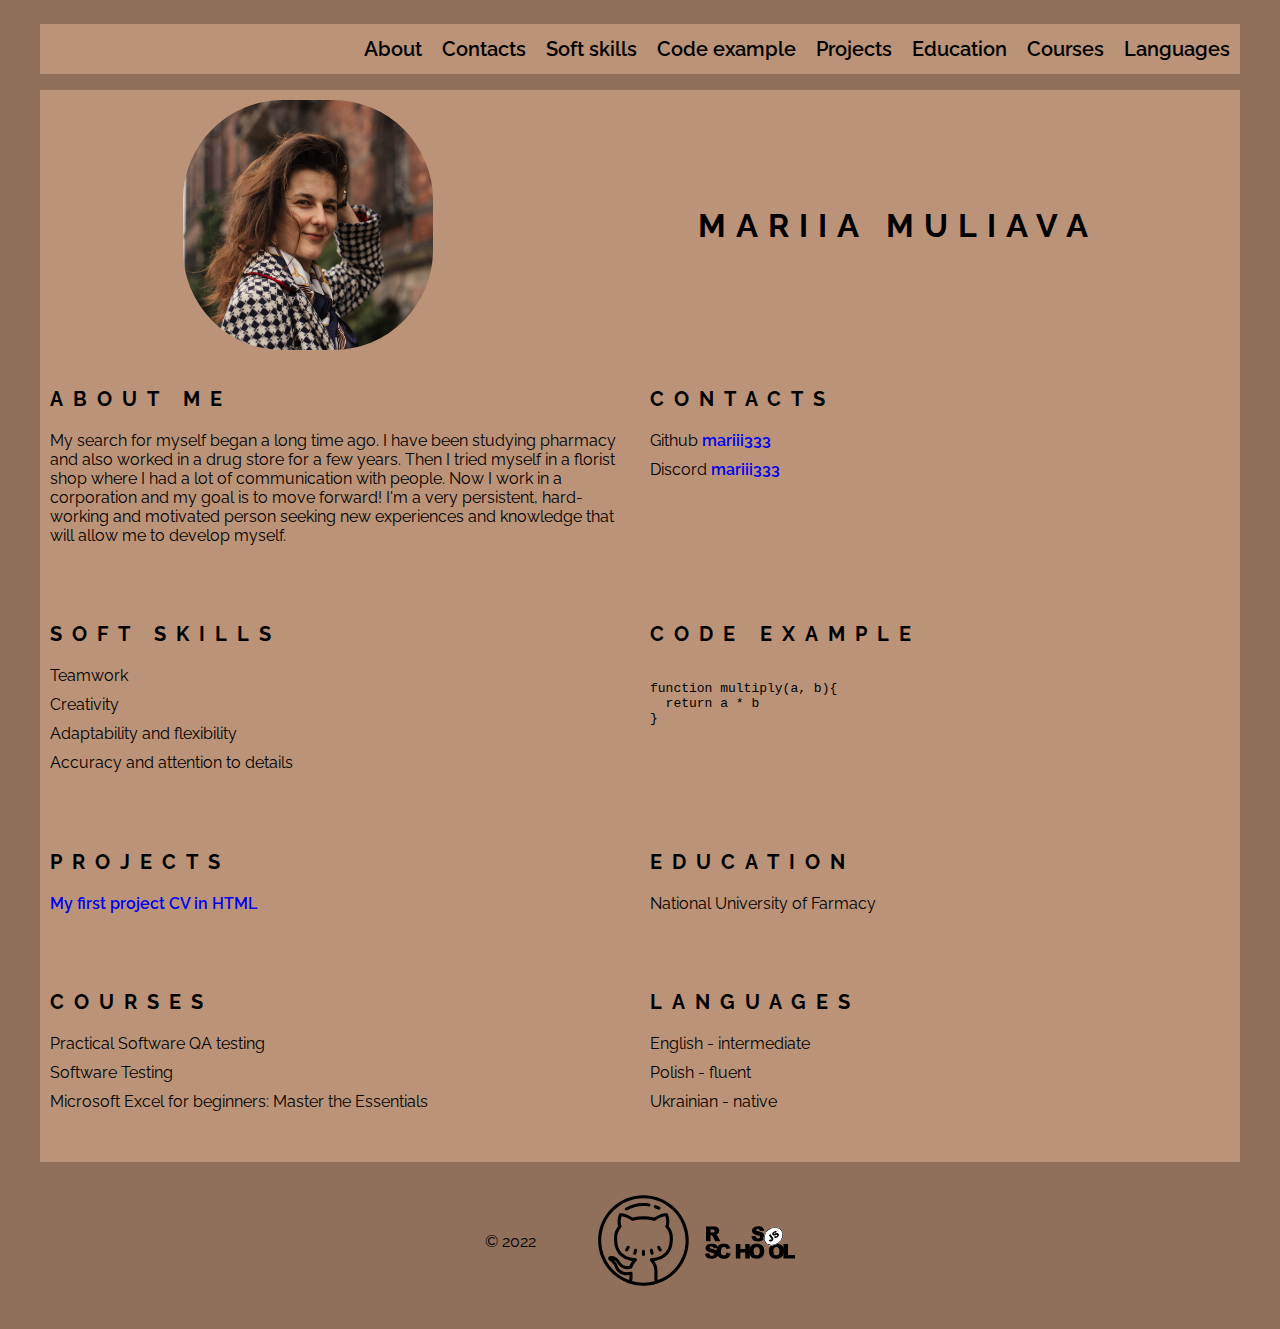
<file: index.html>
<!DOCTYPE html>
<html lang="en">
  <head>
  
    <meta charset="UTF-8">
    <meta name="viewport" content="width=device-width, initial-scale=1.0">
    <meta http-equiv="X-UA-Compatible" content="ie=edge">
    <title>Mariia Muliava</title>
    <link rel="stylesheet" href="./style.css">
    <link rel="icon" href="pictures/compass.ico" type="image/x-icon">
    <link rel="preconnect" href="https://fonts.googleapis.com">
    <link rel="preconnect" href="https://fonts.gstatic.com" crossorigin>
    <link href="https://fonts.googleapis.com/css2?family=Raleway:wght@100;200&display=swap" rel="stylesheet">
  </head>
  <body>
    <header class="header">
     <div>
      <nav class="section header__section">
        <ul class="header__list">
          <li class="nav-item">
            <a href="#about" class="header__list-link">About</a>
          </li>
          <li>
            <a href="#contacts" class="header__list-link">Contacts</a>
          </li>
          <li>
            <a href="#skills" class="header__list-link">Soft skills</a>
          </li>
          <li>
            <a href="#code" class="header__list-link">Code example</a>
          </li>
          <li>
            <a href="#projects" class="header__list-link">Projects</a>
          </li>
          <li>
            <a href="#education" class="header__list-link">Education</a>
          </li>
          <li>
            <a href="#courses" class="header__list-link">Courses</a>
          </li>
          <li>
            <a href="#languages" class="header__list-link">Languages</a>
          </li>
        </ul>
      </nav>
     </div>
    </header>
    <main>
      <div class="section main__section">
        <section class="main__section-intro" id="profile">
          <img src="pictures/photo.jpg" alt="my picture" class="picture">
          <div class="main__section-title">
            <h1>Mariia Muliava</h1>
          </div>
        </section>
        <section class="main__section-about" id="about">
          <h2 class="section-title">About me</h2>
          <p>My search for myself began a long time ago.
            I have been studying pharmacy and also worked in a drug store for a few years.
            Then I tried myself in a florist shop where I had a lot of communication with people.
            Now I work in a corporation and my goal is to move forward!
            I'm a very persistent, hard-working and motivated person seeking new experiences and knowledge that will allow me to develop myself.
          </p>
        </section>
        <section class="main__section-about" id="contacts">
          <h2 class="section-title">Contacts</h2>
          <ul>
            <li class="section_list-item">
              Github
              <a href="https://github.com/mariii333" title="github">mariii333</a>
            </li>
            <li class="section_list-item">
              Discord
              <a href="https://discord.com/users/1044493340789444608" title="discord">mariii333</a>
            </li>
            </ul>
        </section>
        <section class="main__section-about" id="skills">
          <h2 class="section-title">Soft skills</h2>
          <ul>
            <li class="section_list-item">
              Teamwork
            </li>
            <li class="section_list-item">
              Creativity
            </li>
            <li class="section_list-item">
              Adaptability and flexibility
            </li>
            <li class="section_list-item">
              Accuracy and  attention to details
            </li>
            </ul>
        </section>
        <section class="main__section-about" id="code">
          <h2 class="section-title">Code example</h2>
          <pre class="pre">
            <code>
function multiply(a, b){
  return a * b
}
            </code>
          </pre>
        </section>
        <section class="main__section-about" id="projects">
          <h2 class="section-title">Projects</h2>
          <a href="https://github.com/mariii333/rsschool-cv" title="CV">My first project CV in HTML</a>
        </section>
        <section class="main__section-about" id="education">
        <h2 class="section-title">Education</h2>
        <ul>
          <li class="section_list-item">
            National University of Farmacy
          </li>
        </ul>
        </section>
        <section class="main__section-about" id="courses">
          <h2 class="section-title">Courses</h2>
        <ul>
          <li class="section_list-item">
            Practical Software QA testing
          </li>
          <li class="section_list-item">
            Software Testing
          </li>
          <li class="section_list-item">
            Microsoft Excel for beginners: Master the Essentials
          </li>
        </ul>
        </section>
        <section class="main__section-about" id="languages">
          <h2 class="section-title">Languages</h2>
          <ul>
            <li class="section_list-item">
              English - intermediate
            </li>
            <li class="section_list-item">
              Polish - fluent
            </li>
            <li class="section_list-item">
              Ukrainian - native
            </li>
          </ul>
        </section>
      </div>
    </main>
    <footer class="footer">
        <div class="footer__date">
          <p>© 2022</p>
        </div>
        <div>
          <a href="https://github.com/mariii333" class="footer__links">
            <img class="footer__github" src="pictures/github.svg" alt="github_icon">
          </a>
        </div>
        <div>
         <a href="https://rs.school/js/" class="footer__links">
          <img class="footer__rs-school" src="pictures/rs-logo.svg" alt="rs_logo">
         </a>
  </div>
    </footer>
  </body>
</html>
</file>
<file: style.css>
body{
  background-color: #906f5b;
  display: flex;
  justify-content: space-between;
  flex-direction: column;
  min-width: 300px;
  font-family:'Raleway', sans-serif;;
}

ul {
  display: block;
  list-style-type: disc;
  margin-block-start: 1em;
  margin-block-end: 1em;
  margin-inline-start: 0px;
  margin-inline-end: 0px;
  padding-inline-start: 0px;
}

.section{
  background-color:#bb9379 ;
  max-width: 1200px;
  margin: 0 auto;
}

.header__section{
  min-height: 50px;
}

.header__list{
  display:flex;
  justify-content:flex-end;
  align-items: center;
  list-style: none;
}

.header__list-link{
  position: relative;
  padding: 10px 10px 10px 10px;
  font-size: 20px;
  line-height: 50px;
  color: black;
  font-weight: 600;
}

.main__section{
  margin-bottom: auto;
  display: flex;
  flex-wrap: wrap;
  justify-content: space-between;
}

.main__section-intro{
  display: flex;
  justify-content: space-around;
  width: 100%;
  padding: 10px 10px 10px 10px;
}

.picture{
  width: 250px;
  height: 250px;
  border-radius: 40%;
}

.main__section-title{
  display: flex;
  flex-direction: column;
  justify-content: center;
  text-align: center;
  text-transform: uppercase;
  letter-spacing: 10px;
}

.section-title{
  margin-bottom: 20px;
  font-size: 20px;
  text-transform: uppercase;
  color:black;
  letter-spacing: 10px;
}

.main__section-about{
  width: calc(50% - 20px);
  padding: 10px;
  padding-bottom: 35px;
}

.main__section-contacts{
  width: calc(50% - 20px);
  padding: 10px;
  padding-bottom: 35px;
}

.section_list-item{
  position: relative;
  margin: 0;
  margin-bottom: 10px;
  list-style: none;
}

.footer{
  display:flex;
  max-width: 1200px;
  margin: 20px auto;
  min-height: 50px;
  justify-content: space-around;
  align-items: center;
}

.footer__date{
  width: 100px;
  padding: 5px 5px 5px 5px;
}

.footer__github{
  height: 100px;
  width: 100px;
  padding: 5px 5px 5px 5px;
  margin: 5px 0 0 0;
}

.footer__rs-school{
  height: 90px;
  width: 90px;
  padding: 5px 5px 5px 5px;
  margin: 5px 0 0 0;
}

a{
  text-decoration: none;
  font-weight: 600;
}
</file>
